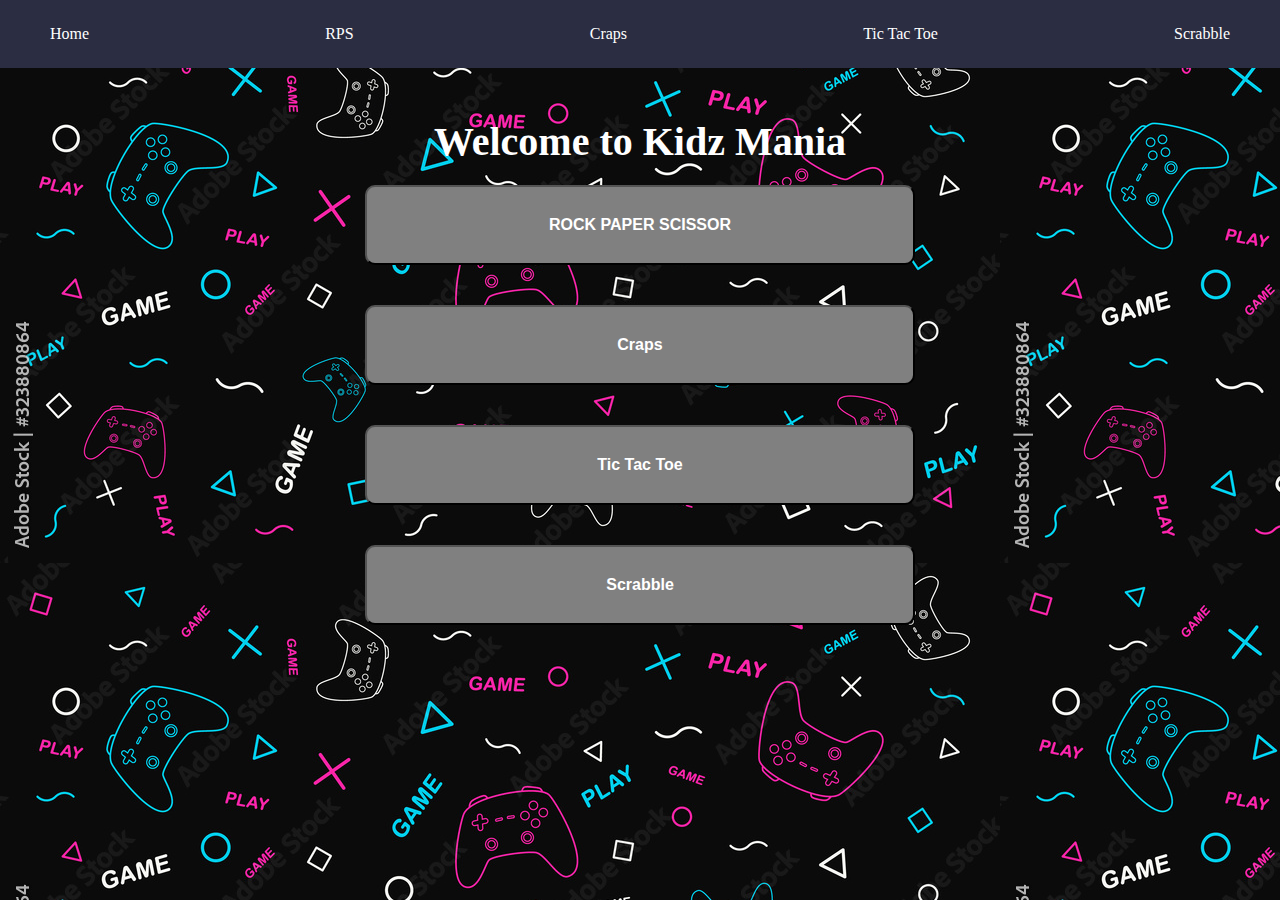
<file: index.html>
<!DOCTYPE html>
<html lang="en">

<head>
    <title>Game Mania</title>
    <!-- Meta tags for ux and seo  -->
    <meta name="title" content="Games">
    <meta name="description" content="">
    <meta name="author" content="">
    <meta charset="UTF-8">
    <meta http-equiv="X-UA-Compatible" content="IE=edge">
    <meta name="viewport" content="width=device-width, initial-scale=1.0">

    <!-- Open Graph Protocol for social media campaign -->
    <meta propety="og:title" content="Home| Game Mania">
    <meta propety="og:type" content="website">
    <meta propety="og:image" content="logo.png"> <!-- Preview Image -->
    <meta propety="og:url" content="https://www.example.com">

    <!-- Optional OG -->
    <meta property="og:description" content="">
    <meta property="og:locale" content="en-us">
    <meta property="og:site_name" content="Game Mania">

    <!-- favicon and css link -->
    <link rel="shortcut icon" href="Hotpot.png" type="image/x-icon">
    <link rel="stylesheet" href="index.css">

</head>

<body background="bg1.jpg">

    <ul class="nav-container">
        <li><a href="index.html">Home</a></li>
        <li><a href="rps.html" title="Rock Paper Scessor">RPS</a></li>
        <li><a href="craps.html">Craps</a></li>
        <li><a href="tictac.html">Tic Tac Toe</a></li>
        <li><a href="scrabble.html">Scrabble</a></li>
    </ul>

    <div class="welcome">
        <h1 style="color: white; font-size: 40px;">Welcome to Kidz Mania </h1>

            <button> <a href="rps.html" >ROCK PAPER SCISSOR</a> </button>
            <button> <a href="craps.html" >Craps</a> </button>
            <button> <a href="tictac.html" >Tic Tac Toe</a> </button>
            <button> <a href="scrabble.html" >Scrabble</a> </button>
    </div>


</body>

</html>
</file>
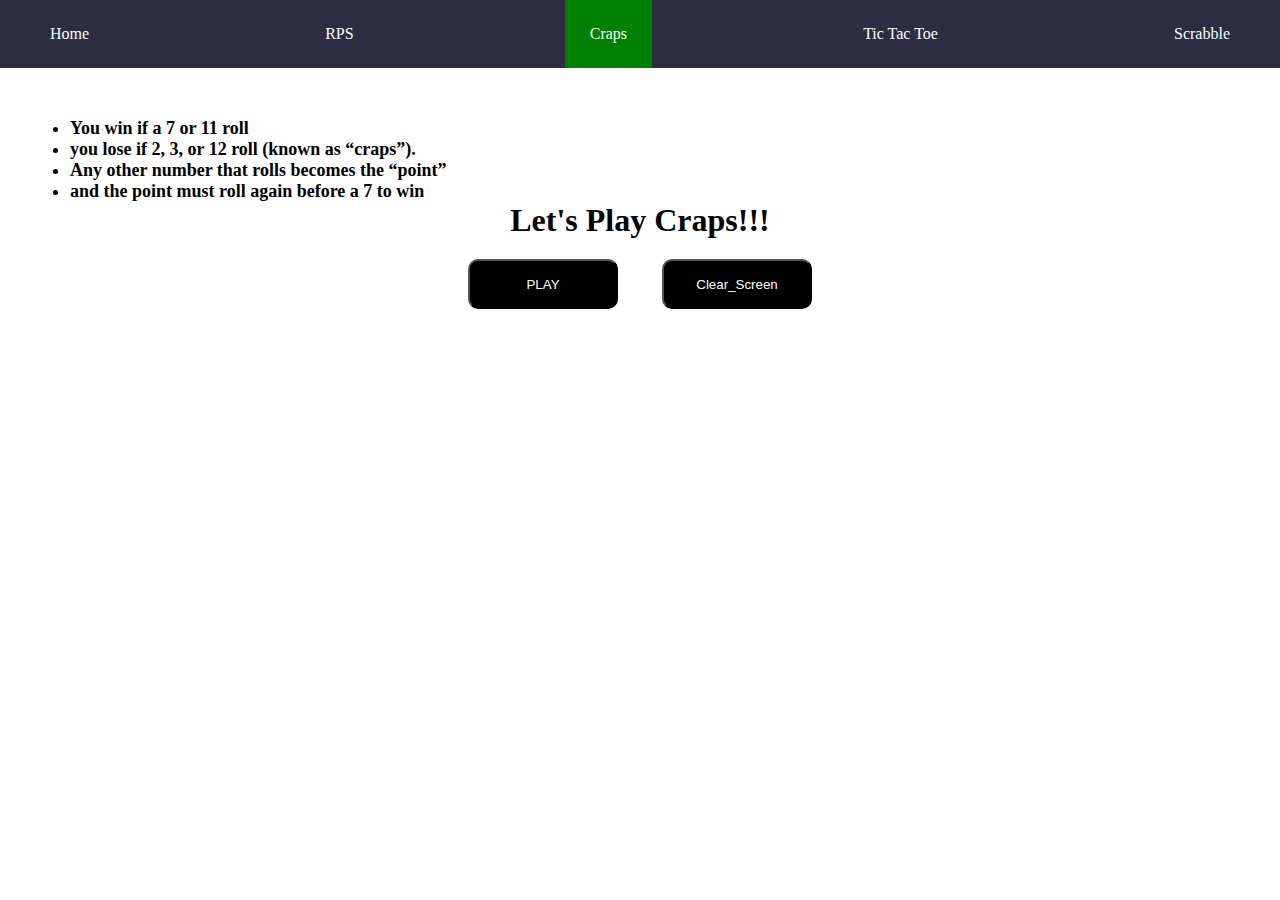
<file: craps.html>
<!DOCTYPE html>
<html lang="en">

<head>
    <meta charset="UTF-8">
    <meta http-equiv="X-UA-Compatible" content="IE=edge">
    <meta name="viewport" content="width=device-width, initial-scale=1.0">
    <title>craps</title>
    <link rel="stylesheet" href="index.css">
</head>

<body background="https://img.freepik.com/premium-photo/dice-yellow-background_127657-13646.jpg?w=900">

    <ul class="nav-container">
        <li><a href="index.html">Home</a></li>
        <li><a href="rps.html" title="Rock Paper Scessor">RPS</a></li>
        <li><a href="craps.html" style="background-color: green;">Craps</a></li>
        <li><a href="tictac.html">Tic Tac Toe</a></li>
        <li><a href="scrabble.html">Scrabble</a></li>
    </ul>
     
    
    <div class="smcontainer" style="font-weight: bolder; font-size: large;"><ul><li>You win if a 7 or 11 roll </li>
        <li>you  lose if 2, 3, or 12 roll (known as “craps”).</li>
    <li>Any other number that rolls becomes the “point”</li>
    <li> and the point must roll again before a 7 to win</li></ul>
</div>
    <div class="container">
        <h1> Let's Play Craps!!!</h1>

        <button id="play">PLAY</button>
<button id="clr">Clear_Screen</button>
        <div id="out"></div>
    </div>


    <style>
        .container {
            text-align: center;
        }

        #play {
            text-decoration: none;
            background-color: black;
            width: 150px;
            height: 50px;
            text-align: center;
            margin: 20px;
            border-radius: 10px;
            color: white;
            cursor: pointer;
        }

        #clr {
            text-decoration: none;
            background-color: black;
            width: 150px;
            height: 50px;
            text-align: center;
            margin: 20px;
            border-radius: 10px;
            color: white;
            cursor: pointer;
        }
        .smcontainer{
            margin-left: 70px;
        }
    </style>

    <script src="./craps.js"></script>
</body>

</html>
</file>
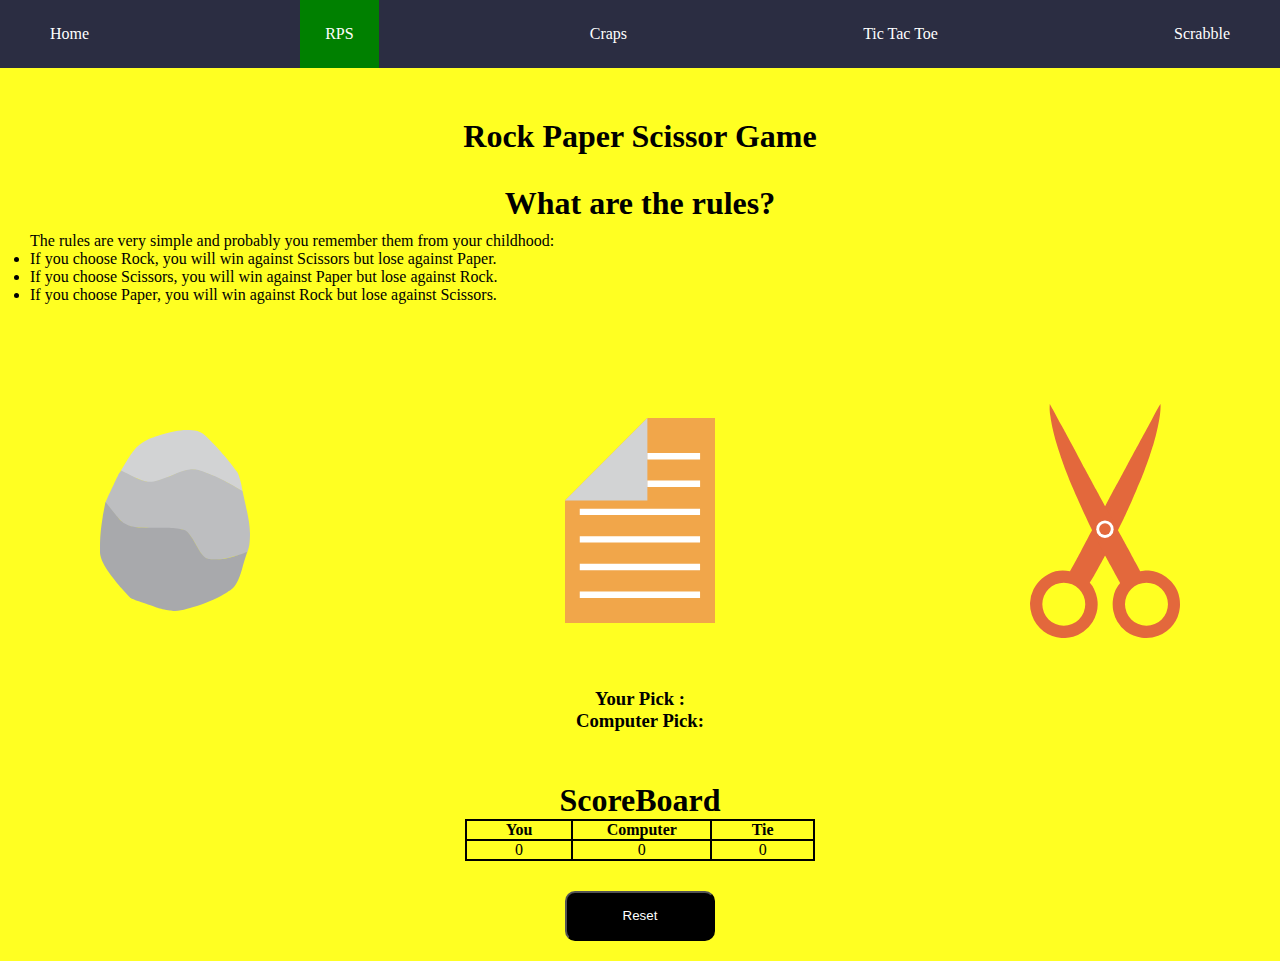
<file: rps.html>
<!DOCTYPE html>
<html lang="en">
<head>
    <meta charset="UTF-8">
    <meta http-equiv="X-UA-Compatible" content="IE=edge">
    <meta name="viewport" content="width=device-width, initial-scale=1.0">
    <title>ROCK PAPER SCISSOR</title>
    <link rel="stylesheet" href="rps.css">
    <link rel="stylesheet" href="index.css">
    <script src="rps.js"></script>
</head>
<body onload="init()">
    <ul class="nav-container">
        <li><a href="index.html">Home</a></li>
        <li><a href="rps.html" title="Rock Paper Scessor" style="background-color: green;">RPS</a></li>
        <li><a href="craps.html">Craps</a></li>
        <li><a href="tictac.html">Tic Tac Toe</a></li>
        <li><a href="scrabble.html">Scrabble</a></li>
    </ul>

<h1 align="center">Rock Paper Scissor Game</h1>

    <div class="rules">
       <h1>What are the rules?</h1> 
       <p>The rules are very simple and probably you remember them from your childhood:</p>
       <ul>
        <li>If you choose Rock, you will win against Scissors but lose against Paper.</li>
        <li>If you choose Scissors, you will win against Paper but lose against Rock.</li>
        <li>If you choose Paper, you will win against Rock but lose against Scissors.</li>
       </ul>
    </div>
    <div class="game">
        <img src="rock.svg" data-value="rock" alt="Rock" width="150px"  id="rock">
        <img src="paper.svg" data-value="paper" alt="PAPER" width="150px" id="paper">
        <img src="scissors.svg" data-value="scissor" alt="Scissors" width="150"  id="scissor">
    </div>

<div class="results">
    <h1 id="result"> </h1>
    <h3>Your Pick :</h3><h3 id="yourPick"> </h3><br>
   <h3>Computer Pick:</h3><h3 id="comPick"> </h3>  
</div>
<div class="score">
    <table>
        <caption><h1>ScoreBoard</h1></caption>
        <tr>
            <th>You</th>
            <th>Computer</th>
            <th>Tie</th>
        </tr>
        <tr>
            <td id="yourScore">0</td>
            <td id="comScore">0</td>
            <td id="tie">0</td>
        </tr>
    </table>

</div>
    <div align="center">
        <input type="submit" value="Reset" id="reset">
    </div>
</body>
</html>
</file>
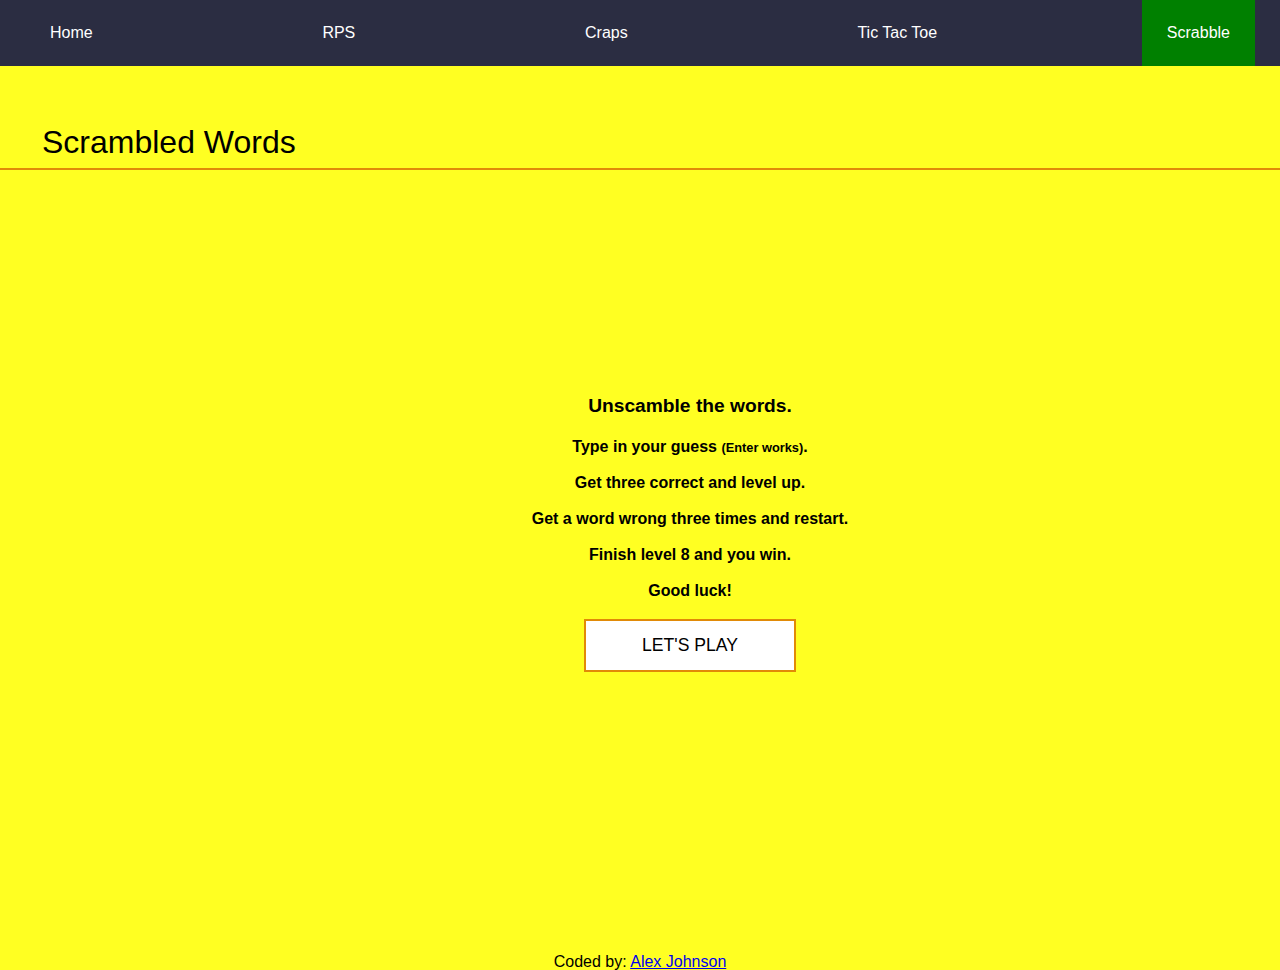
<file: scrabble.html>
<!DOCTYPE html>
<html lang="en">
<head>
  <meta charset="UTF-8">
  <meta http-equiv="X-UA-Compatible" content="IE=edge">
  <meta name="viewport" content="width=device-width, initial-scale=1.0">
  <title>Document</title>
  <link rel="stylesheet" href="scrable.css">
  <style>
    .nav-container
{
    background-color: #2b2d42;
    display: flex;
    flex-flow: row wrap;
    justify-content: space-between;
    margin-bottom: 50px;
}
.nav-container li
{
    list-style-type: none;
}
.nav-container a
{
    display: inline-block;
    padding: 25px;
    margin: 0 25px;
    text-align: center;
    text-decoration: none;
    color: #ffffff;
}

.nav-container a:hover
{
    color: black;
    background-color: white;
}

  </style>
</head>
<body style="background-color: #ff2;">
  <ul class="nav-container">
    <li><a href="index.html">Home</a></li>
    <li><a href="rps.html" title="Rock Paper Scessor">RPS</a></li>
    <li><a href="craps.html">Craps</a></li>
    <li><a href="tictac.html">Tic Tac Toe</a></li>
    <li><a href="scrabble.html" style="background-color: green;">Scrabble</a></li>
</ul>
  <nav>
    <h1>Scrambled Words</h1>
    <div id="contact">
      <a target="_blank" href="https://github.com/IAmAlexJohnson"><i class="fab fa-github"></i></a>
      <a target="_blank" href="https://codepen.io/IAmAlexJohnson/"><i class="fab fa-codepen"></i></a>
      <a target="_blank" href="https://twitter.com/IAmAlexJohnson"><i class="fab fa-twitter"></i></a>
    </div>
    <div id="rules">
      <p class="lead" style="margin-top: 50px;"><br><br><br><br><br>Unscamble the words.</p>
      <div style="font-weight: bolder;"><p>Type in your guess <small>(Enter works)</small>.</p>
      <p>Get three correct and level up.</p>
      <p>Get a word wrong three times and restart.</p>
      <p>Finish level 8 and you win.</p>
      <p>Good luck!</p>
    </div>
      <button id="play-btn">Let's Play</button>
    </div>
  </nav>

  <div id="game-container" class="hidden">
    <p>Level: <span id="level">1</span></p>
    <p>Score: <span id="score">0</span></p>
    <p>Attempts: <span id="attempts">0</span></p>
    <p id="info"></p>

    <div id="guess-container">
      <p id="scrambled-word"></p>

      <input id="user-guess" type="text" placeholder="Enter your guess">
      <button id="submit">Submit</button>
      <button id="reset-btn">Reset</button>
    </div>

  </div>

  <div id="copyright">
    <p>Coded by: <a target="_blank" href="https://twitter.com/IAmAlexEJohnson">Alex Johnson</a></p>
  </div>
  <script src="scrable.js"></script>

</body>
</html>
</file>
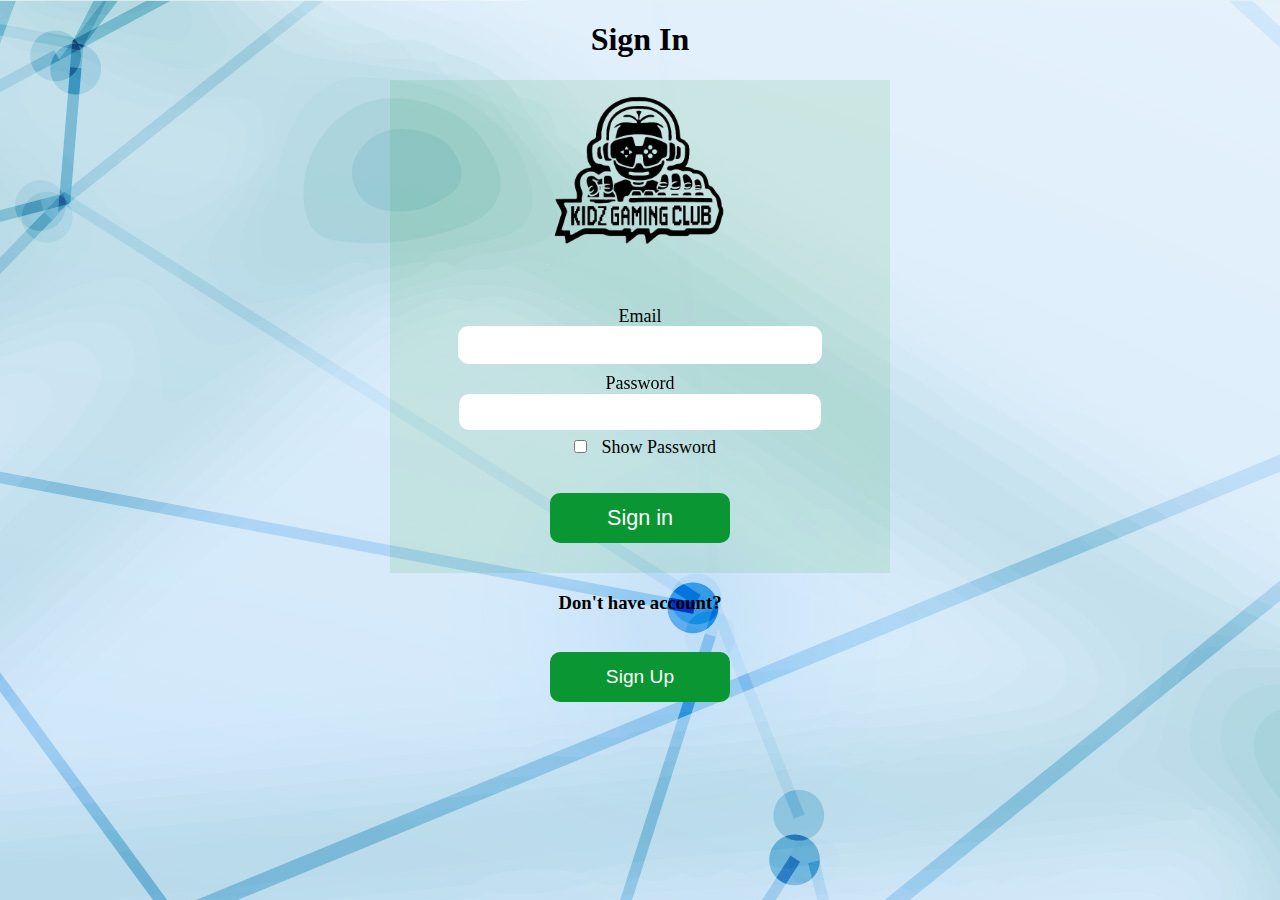
<file: signin.html>
<!DOCTYPE html>
<html lang="en">

<head>
    <title>User Signin</title>
    <!-- Meta tags for ux and seo  -->
    <meta name="title" content="Login">
    <meta name="description" content="user Login page ">
    <meta name="author" content="">
    <meta charset="UTF-8">
    <meta http-equiv="X-UA-Compatible" content="IE=edge">
    <meta name="viewport" content="width=device-width, initial-scale=1.0">

    <!-- Open Graph Protocol for social media campaign -->
    <meta propety="og:title" content=" User-Login ">
    <meta propety="og:type" content="website">
    <meta propety="og:image" content="logo.png"> <!-- Preview Image -->
    <meta propety="og:url" content="https://www.example.com">

    <!-- Optional OG Protocols -->
    <meta property="og:description"
        content="Attendance Managment System is design to use camera to capture in frame pictures and detect user and mark attendance ">
    <meta property="og:locale" content="en-us">
    <meta property="og:site_name" content="Attendance Managment System">

    <!-- favicon and css link -->
    <link rel="shortcut icon" href="http://bims01.nayatel.net:8888/public/logo.png" type="image/x-icon">
    <link rel="stylesheet" href="css/style.css">

</head>

<body>

    <main>

        <h1>Sign In</h1>
        <form action="index.html" method="post" id="signin">
            <div>
                <img src="webbg.png" alt="Logo" width="180px">
            </div>
            <div>
                <br>
                <label for="user_email">Email</label><br>
                <input type="email" id="user_email" required minlength="3" autofocus> <br>
            </div>
            <div>
                <label for="user_pass">Password</label><br>
                <input type="password" id="user_pass" required minlength="8"> <br>
                <input type="checkbox" id="show"> Show Password<br>
            </div>
            <!-- <div>
                <a href="forgot.html" style="color: blue;">Forgotten Password</a>
            </div> -->
            <div>
                <input type="submit" value="Sign in">
                <br>
            </div>
        </form>
        <h3>Don't have account?</h3>
        <button> <a href="signup.html" type="button">Sign Up</a></button>
    </main>
    <!-- Java Script -->
    <script src="js/signin.js"></script>
</body>

</html>
</file>
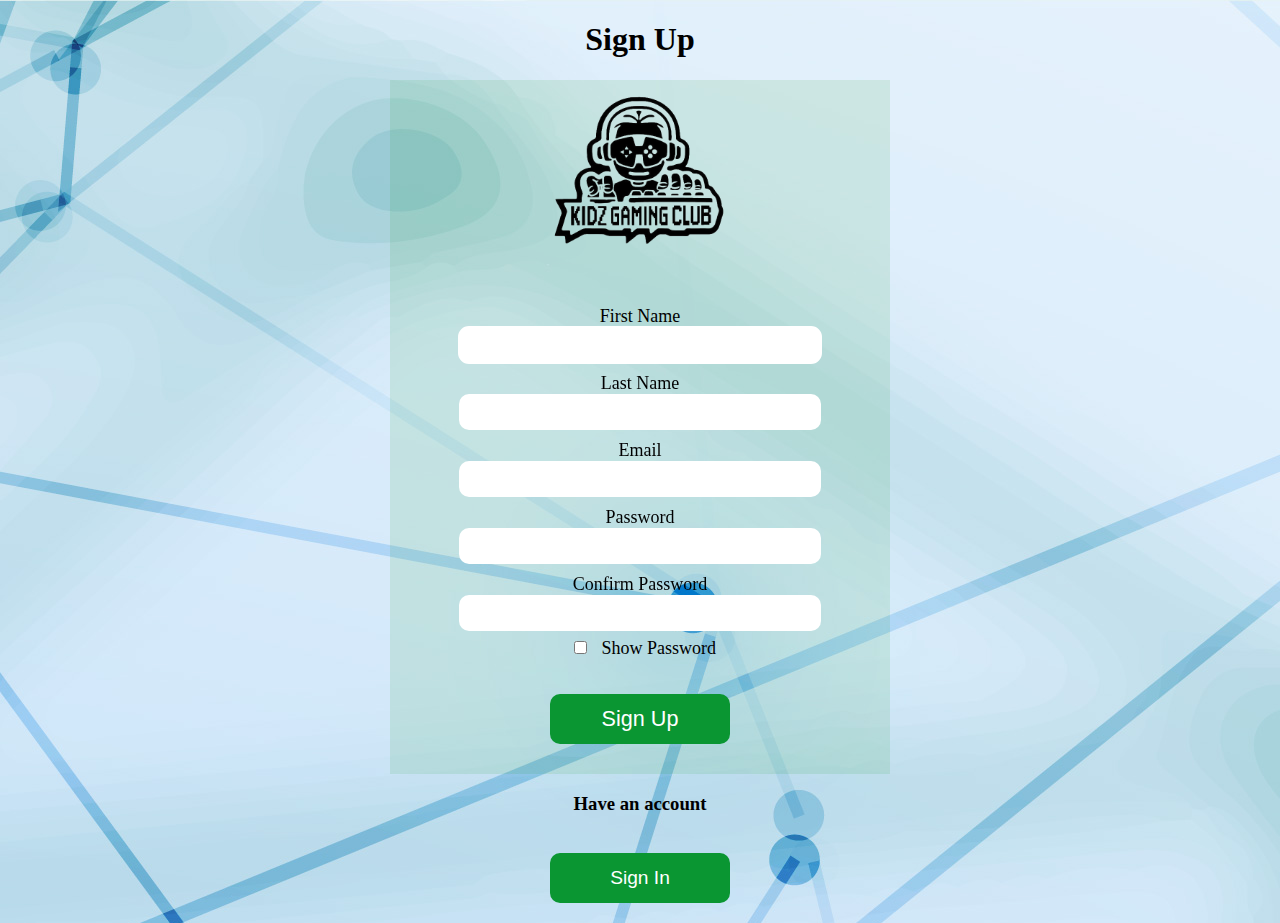
<file: signup.html>
<!DOCTYPE html>
<html lang="en">

<head>
    <title>User Signup</title>
    <!-- Meta tags for ux and seo  -->
    <meta name="title" content="Signup">
    <meta name="description" content=" User Signup page ">
    <meta name="author" content="">
    <meta charset="UTF-8">
    <meta http-equiv="X-UA-Compatible" content="IE=edge">
    <meta name="viewport" content="width=device-width, initial-scale=1.0">

    <!-- Open Graph Protocol for social media campaign -->
    <meta propety="og:title" content=" User-Signup ">
    <meta propety="og:type" content="website">
    <meta propety="og:image" content="logo.png"> <!-- Preview Image -->
    <meta propety="og:url" content="https://www.example.com">

    <!-- Optional -->
    <meta property="og:description" content="">
    <meta property="og:locale" content="en-us">
    <meta property="og:site_name" content="Attendance Managment System">

    <!-- favicon and css link -->
    <link rel="shortcut icon" href="http://bims01.nayatel.net:8888/public/logo.png" type="image/x-icon">
    <link rel="stylesheet" href="css/style.css">

</head>

<body >
    <main>
        <h1>Sign Up</h1>
        <form action="signin.html" method="post" id="signup">
            <div>
                <img src="webbg.png" alt="Logo" width="180px">
            </div>
            <div>
                <br>
                <label for="user_first_name">First Name</label> <br>
                <input type="text" id="user_first_name" name="user_first_name"  minlength="3" maxlength="12"
                    autofocus autocomplete="false" pattern="[A-Z a-z]{3,12}$" required> <br>
            </div>
            <div>
                <label for="user_last_name">Last Name</label> <br>
                <input type="text" id="user_last_name" name="user_last_name"  minlength="3" maxlength="12" pattern="[A-Z a-z]{3,12}$" required> <br>
            </div>
            <div>
                <label for="user_email">Email</label> <br>
                <input type="email" id="user_email" name="user_email" pattern="^[a-z A-z]+[a-z0-9._%+-]{1,}@[a-z0-9.-]{2,}\.[a-z]{2,}$" required > <br>
            </div>
            <div>
                <label for="user_pass">Password</label> <br>
                <input type="password" id="user_pass" name="user_pass"  minlength="8" pattern="^(?=.*[A-Z])(?=.*[!@#$%^&*])(?=.*[0-9])(?=.*[a-z]).{8,}$" required> <br>
            </div>
            <div>
                <label for="user_con_pass">Confirm Password</label> <br>
                <input type="password" id="user_con_pass" name="user_con_pass"  minlength="8"  required> <br>
                <input type="checkbox" id="show"> Show Password<br>
            </div>
            <div>
                <input type="submit" value="Sign Up">
                <br>
            </div>

        </form>


        <h3>Have an account</h3>
        <button> <a href="signin.html" type="button">Sign In</a></button>
    </main>
    <!-- Java Script -->
    <script src="js/signup.js"></script>
</body>

</html>
</file>
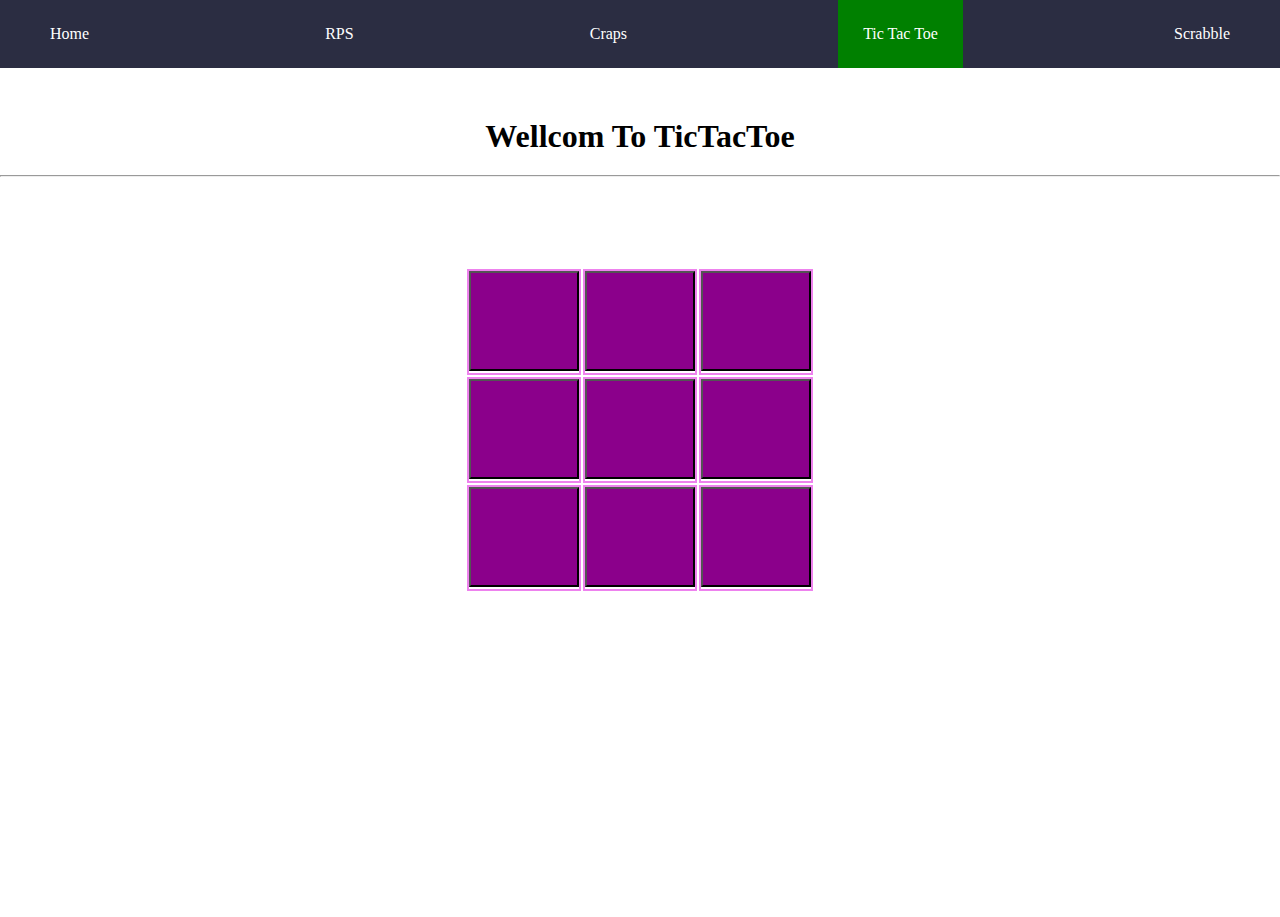
<file: tictac.html>
<!DOCTYPE html>
<html lang="en">

<head>
    <meta charset="UTF-8">
    <meta http-equiv="X-UA-Compatible" content="IE=edge">
    <meta name="viewport" content="width=device-width, initial-scale=1.0">
    <title>Tic_Tac_Toe</title>
    <link rel="stylesheet" href="index.css">

</head>

<body background="https://img.freepik.com/premium-photo/valentine-s-day-concept-with-ox-yellow-background_185193-69728.jpg?w=900">
    <ul class="nav-container">
        <li><a href="index.html">Home</a></li>
        <li><a href="rps.html" title="Rock Paper Scessor">RPS</a></li>
        <li><a href="craps.html">Craps</a></li>
        <li><a href="tictac.html" style="background-color: green;">Tic Tac Toe</a></li>
        <li><a href="scrabble.html">Scrabble</a></li>
    </ul>

    <header>
        <h1>Wellcom To TicTacToe</h1>
    </header>
    <hr>
    <div class="container">

        <table class="tbl">
            <tr>
                <td class="c1">
                    <button id="b1"></button>
                </td>
                <td class="c2">
                    <button id="b2"></button>

                </td>
                <td class="c3">
                    <button id="b3"></button>

                </td>
            </tr>
            <!-- r--2 -->
            <tr>
                <td class="c4">
                    <button id="b4"></button>

                </td>
                <td class="c5">
                    <button id="b5"></button>

                </td>
                <td class="c6">
                    <button id="b6"></button>

                </td>
            </tr>
            <!-- r--3 -->
            <tr>
                <td class="c7">
                    <button id="b7"></button>

                </td>
                <td class="c8">
                    <button id="b8"></button>

                </td>
                <td class="c9">
                    <button id="b9"></button>

                </td>
            </tr>
        </table>
        <br><br>
        <h1 id="won_state"></h1>
        <div class="btn" id="btn">
            <button class="rst" id="rst">reset</button>

        </div>

    </div>


    <style>
        h1 {
            text-align: center;
            margin-bottom: 20px;
        }

        .container {
            height: 650px;
            width: 70%;
            margin: auto;
            /* border: 2px solid black; */
            /* background-color: thistle; */
        }

        .tbl {
            margin-left: auto;
            margin-right: auto;
            margin-top: 90px;
        }

        tr,
        td {
            text-align: center;
            border: 2px solid violet;
            width: 110px;
            height: 100px;
        }

        button {
            width: 110px;
            height: 100px;

            background-color: darkmagenta;
            font-size: x-large;
        }

        .btn {
            width: 60%;
            display: none;
        }

        .btn .rst {
            text-decoration: none;
            background-color: black;
            width: 150px;
            height: 50px;
            text-align: center;
            margin: 20px;
            margin-left: 300px;
            border-radius: 10px;
            color: white;
        }
    </style>


    <script src="./tictac.js"></script>
</body>

</html>
</file>
<file: index.css>
*
{
    margin: 0;
    padding: 0;
}

.nav-container
{
    background-color: #2b2d42;
    display: flex;
    flex-flow: row wrap;
    justify-content: space-between;
    margin-bottom: 50px;
}
.nav-container li
{
    list-style-type: none;
}
.nav-container a
{
    display: inline-block;
    padding: 25px;
    margin: 0 25px;
    text-align: center;
    text-decoration: none;
    color: #ffffff;
}

.nav-container a:hover
{
    color: black;
    background-color: white;
}


.welcome
{
    text-align: center;
    margin-top: 25px;
    display: flex;
    flex-direction: column;
    justify-content: space-between;
    align-items: center;
}

.welcome button
{
    text-decoration: none;
    background-color: gray;
    width: 550px;
    height: 80px;
    text-align: center;
    margin: 20px;
    border-radius: 10px;
    cursor: pointer;
}

.welcome button a
{
    text-decoration: none;
    font-size: larger;
    font-weight: bold;
    color: white;
}
</file>
<file: rps.css>
body
{
    background-color:#ff2;
}
.game
{
    display: flex;
    justify-content: space-between;
    align-items: center;
    margin: 50px 50px 0px 50px;
}

.rules
{
    margin: 30px;
}
.rules h1
{
    text-align: center;
    margin: 10px;
}
img
{
    cursor: pointer;
    margin: 50px;
}
.score
{
    display: flex;
    margin: 50px 50px 10px;
    justify-content: center;
    align-items: center;
    text-align: center;
}

table, td , th
{
    border: 2px solid ;
    border-collapse: collapse;
    width: 350px;
}

#reset
{
    text-decoration: none;
    background-color: black;
    width: 150px;
    height: 50px;
    text-align: center;
    margin: 20px;
    border-radius: 10px;
    color: white;
    cursor: pointer;
}

.results
{
    text-align: center;
}
h3
{
    display: inline-block;
}

@media (max-width:600px) 
{
    .game
    {
        flex-direction: column;
        margin: 50px;
    }
    img
    {
        margin: 50px;
    }
    
    .score
    {
        flex-direction: column;
    }
}
</file>
<file: css/style.css>
body {
    margin: 0;
    height: 100%;
    background-image: url("../bg-image.jpg");
    background-repeat:  no-repeat ;
    background-attachment:  fixed;

}
a{
    text-decoration: none;
    color: white;
}

main {
    display: flex;
    flex-direction: column;
    flex-wrap: wrap;
    text-align: center;
    align-items: center;
}

div, input[type="checkbox"] {
    margin: 10px;
}

form {
    width: 500px;
    background-color: rgba(10, 150, 20, 0.1);
    font-size: large;
}
input
{
    outline-color: transparent;
}

input[type="text"],
input[type="email"],
input[type="password"]
{
    padding-left: 20px;
    width: 70%;
    height: 30px;
    border-radius: 10px;
    overflow: hidden;
    border-color: transparent;
}
input[type="file"]
{
    text-align: center;
    width: 80%;
}

input[type="submit"],button
 {
    margin: 20px;
    color: white;
    font-size: larger;
    border-radius: 10px;
    width: 180px;
    height: 50px;
    border-color: transparent;
    cursor: pointer;
    text-decoration: none;
    background-color: rgb(10, 150, 50);
}
input[type="submit"]:hover,
button:hover
 {
    background-color: rgb(10, 150, 120);
 }

 input.error
 {
    border: 2px solid red;
    outline: 2px;
    outline-color: red;
 }

@media (max-width: 500px) {

    h1
    {
        font: 2em;
    }
    h3
    {
        font: 1em;
    }
    form {
        width: 300px;
    }
    img
    {
        width: 120px;
    }
    button,input[type="submit"]
    {
        width: 100px;
    }
    #forgot
    {

        width: fit-content;

    }
}
</file>
<file: scrable.css>
/* http://meyerweb.com/eric/tools/css/reset/
   v2.0 | 20110126
   License: none (public domain)
*/
/* line 6, ../sass/partials/_normalize.scss */
/* html,
*/
  *{margin: 0;
  padding: 0;
  border: 0;
  font-size: 100%;
  font: inherit;
  vertical-align: baseline;
}

/* HTML5 display-role reset for older browsers */
/* line 27, ../sass/partials/_normalize.scss */
/* article,
aside,
details,
figcaption,
figure,
footer,
header,
hgroup,
menu,
nav,
section {
  display: block;
} */

/* line 31, ../sass/partials/_normalize.scss */
body {
  line-height: 1;
}

/* line 34, ../sass/partials/_normalize.scss */
ol,
ul {
  list-style: none;
}

/* line 37, ../sass/partials/_normalize.scss */
blockquote,
q {
  quotes: none;
}

/* line 40, ../sass/partials/_normalize.scss */
blockquote:before,
blockquote:after,
q:before,
q:after {
  content: "";
  content: none;
}

/* line 45, ../sass/partials/_normalize.scss */
table {
  border-collapse: collapse;
  border-spacing: 0;
}

/* line 5, ../sass/styles.scss */
html,
body {
  font-size: 16px;
  width: 100%;
  font-family: "Quicksand", sans-serif;
  overflow-x: hidden;
  overflow-y: hidden;
}

/* line 13, ../sass/styles.scss */
nav {
  border-bottom: #e18a07 2px solid;
  width: 100%;
  padding: 0.625em;
  display: block;
  height: 2em;
}

/* line 20, ../sass/styles.scss */
h1 {
  font-size: 2em;
  display: inline-block;
  float: left;
  padding-left: 1em;
}

/* line 26, ../sass/styles.scss */
#contact {
  font-size: 2em;
  display: inline-block;
  float: right;
  padding-right: 1em;
}

/* line 32, ../sass/styles.scss */
#contact a {
  color: #000;
}

/* line 35, ../sass/styles.scss */
#contact i:hover {
  color: #e18a07;
  cursor: pointer;
}

/* line 40, ../sass/styles.scss */
#rules {
  position: absolute;
  z-index: 999;
  width: 31.25em;
  height: 31.25em;
  text-align: center;
  left: 50%;
  margin-left: -200px;
  top: 50%;
  margin-top: -200px;
}

/* line 51, ../sass/styles.scss */
#rules p {
  margin-bottom: 1.25em;
}

/* line 55, ../sass/styles.scss */
#game-container {
  text-align: center;
  margin: 2em auto;
  width: 100vh;
  height: 80vh;
}

/* line 62, ../sass/styles.scss */
#game-container p {
  display: inline-block;
  margin-right: 1em;
  margin-bottom: 3em;
  font-weight: 500;
  font-size: 1.5em;
}

/* line 69, ../sass/styles.scss */
#game-container p span {
  font-weight: 300;
}

/* line 72, ../sass/styles.scss */
#game-container p#info {
  display: block;
  text-align: center;
  font-size: 2em !important;
  height: 2em;
  margin-bottom: 1em;
}

/* line 80, ../sass/styles.scss */
#scrambled-word {
  font-size: 3em !important;
  font-family: "Anton", sans-serif;
  text-transform: uppercase;
  display: block;
  margin-left: 48px;
  margin-bottom: 1em !important;
}

/* line 89, ../sass/styles.scss */
#scrambled-word p {
  display: block;
  width: 100%;
}

/* line 94, ../sass/styles.scss */
#user-guess {
  display: block;
  width: 20em;
  height: 3em;
  padding-left: 1em;
  margin: 0 auto 1.25em;
  border: 1px solid #000;
  outline-color: #e18a07;
  font-size: 1.1em;
}

/* line 104, ../sass/styles.scss */
small {
  font-size: 0.8em;
}

/* line 107, ../sass/styles.scss */
.lead {
  font-size: 1.2em;
  font-weight: 700;
}

/* line 111, ../sass/styles.scss */
.correct,
.incorrect {
  font-size: 1.5em;
  font-weight: 700;
}

/* line 116, ../sass/styles.scss */
.correct {
  color: green;
  display: block;
}

/* line 121, ../sass/styles.scss */
.incorrect {
  color: red;
  display: block;
}

/* line 126, ../sass/styles.scss */
.hidden {
  visibility: hidden;
}

/* line 129, ../sass/styles.scss */
button {
  cursor: pointer;
  width: 12em;
  height: 3em;
  outline: none;
  text-transform: uppercase;
  font-weight: 400;
  font-size: 1.1em;
}

/* line 138, ../sass/styles.scss */
#submit,
#play-btn {
  background: #fff;
  border: 2px solid #e18a07;
}

/* line 143, ../sass/styles.scss */
#submit:hover,
#play-btn:hover {
  background: #e18a07;
  color: #fff;
  transition: 0.2s background;
}

/* line 150, ../sass/styles.scss */
#reset-btn {
  background: #fff;
  border: none;
  box-shadow: 1px 1px 1px #999;
}

/* line 155, ../sass/styles.scss */
#reset-btn:hover {
  box-shadow: 1px 1px 1px #000;
  transition: 0.2s box-shadow;
}

/* line 161, ../sass/styles.scss */
button:active {
  position: relative;
  top: 1px;
}

/* line 166, ../sass/styles.scss */
#copyright {
  text-align: center;
}
</file>
